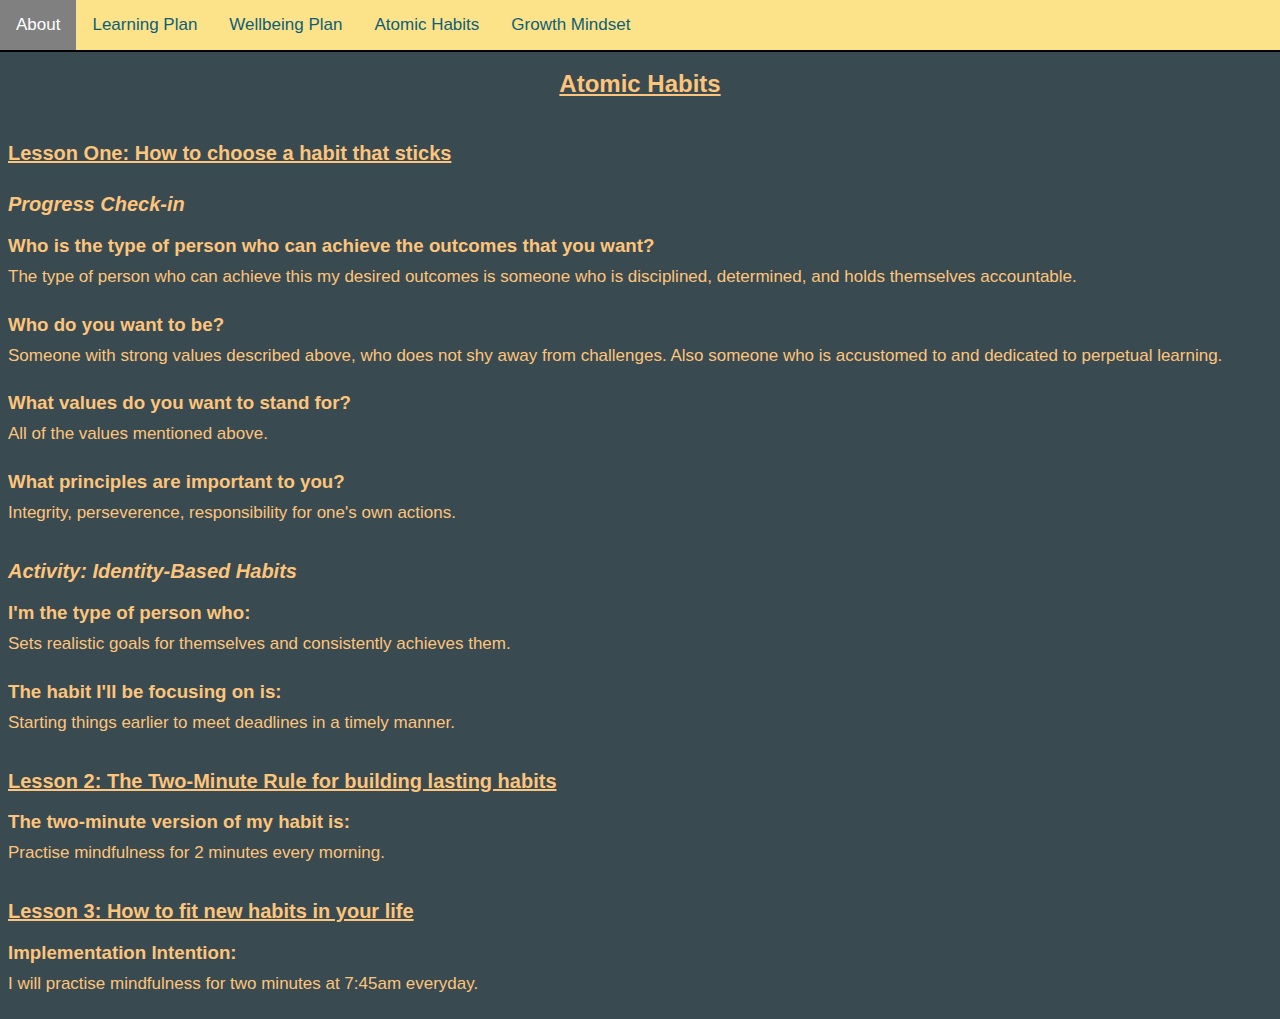
<file: atomic-habits.html>
<html lang="en">
<head>
  <meta charset="UTF-8">
  <meta name="viewport" content="width=device-width, initial-scale=1.0">
  <link href="index.css" rel="stylesheet">
  <title>Atomic Habits</title>
</head>
<body class="atomic-body">
  <div class="topnav">
    <a href="index.html">About</a>
    <a href="learning-plan.html">Learning Plan</a>
    <a href="wellbeing-plan.html">Wellbeing Plan</a>
    <a href="atomic-habits.html">Atomic Habits</a>
    <a href="growth-mindset.html">Growth Mindset</a>
</div>
  <h1>Atomic Habits</h1>
  <h2><u>Lesson One: How to choose a habit that sticks</u></h2>
  <h2><i>Progress Check-in</i></h2>
  <h3>Who is the type of person who can achieve the outcomes that you want?</h3>
  <p>The type of person who can achieve this my desired outcomes is someone who is disciplined, determined, and holds themselves accountable.</p>
  <h3>Who do you want to be?</h3>
  <p>Someone with strong values described above, who does not shy away from challenges.  Also someone who is accustomed to and dedicated to perpetual learning.</p>
  <h3>What values do you want to stand for?</h3>
  <p>All of the values mentioned above.</p>
  <h3>What principles are important to you?</h3>
  <p>Integrity, perseverence, responsibility for one's own actions.</p>
  <h2><i>Activity: Identity-Based Habits</i></h2>
  <h3>I'm the type of person who:</h3>
  <p>Sets realistic goals for themselves and consistently achieves them.</p>
  <h3>The habit I'll be focusing on is:</h3>
  <p>Starting things earlier to meet deadlines in a timely manner.</p>
  <h2><u>Lesson 2:  The Two-Minute Rule for building lasting habits</u></h2>
  <h3>The two-minute version of my habit is:</h3>
  <p>Practise mindfulness for 2 minutes every morning.</p>
  <h2><u>Lesson 3: How to fit new habits in your life</u></h2>
  <h3>Implementation Intention:</h3>
  <p>I will practise mindfulness for two minutes at 7:45am everyday.</p>
</body>
</html>
</file>
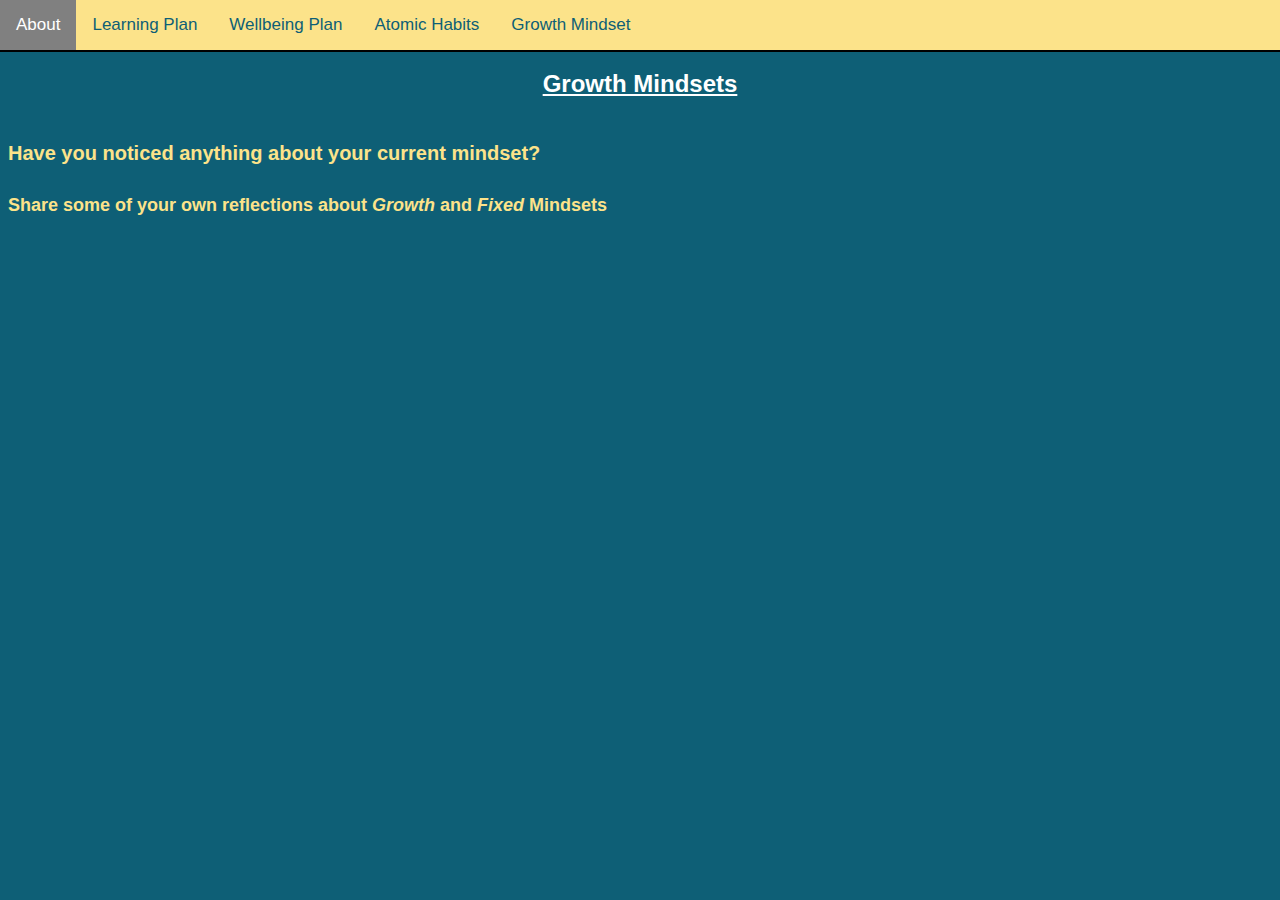
<file: growth-mindset.html>
<html lang="en">
<head>
  <meta charset="UTF-8">
  <meta name="viewport" content="width=device-width, initial-scale=1.0">
  <title>Growth Mindset</title>
  <link href="index.css" rel="stylesheet">
</head>
<body class="growth">
  <div class="topnav">
    <a href="index.html">About</a>
    <a href="learning-plan.html">Learning Plan</a>
    <a href="wellbeing-plan.html">Wellbeing Plan</a>
    <a href="atomic-habits.html">Atomic Habits</a>
    <a href="growth-mindset.html">Growth Mindset</a>
</div>
  <h1>Growth Mindsets</h1>
  <h2>Have you noticed anything about your current mindset?</h2>
  <h3>Share some of your own reflections about <em>Growth</em> and <em>Fixed</em> Mindsets</h3>
</body>
</html>
</file>
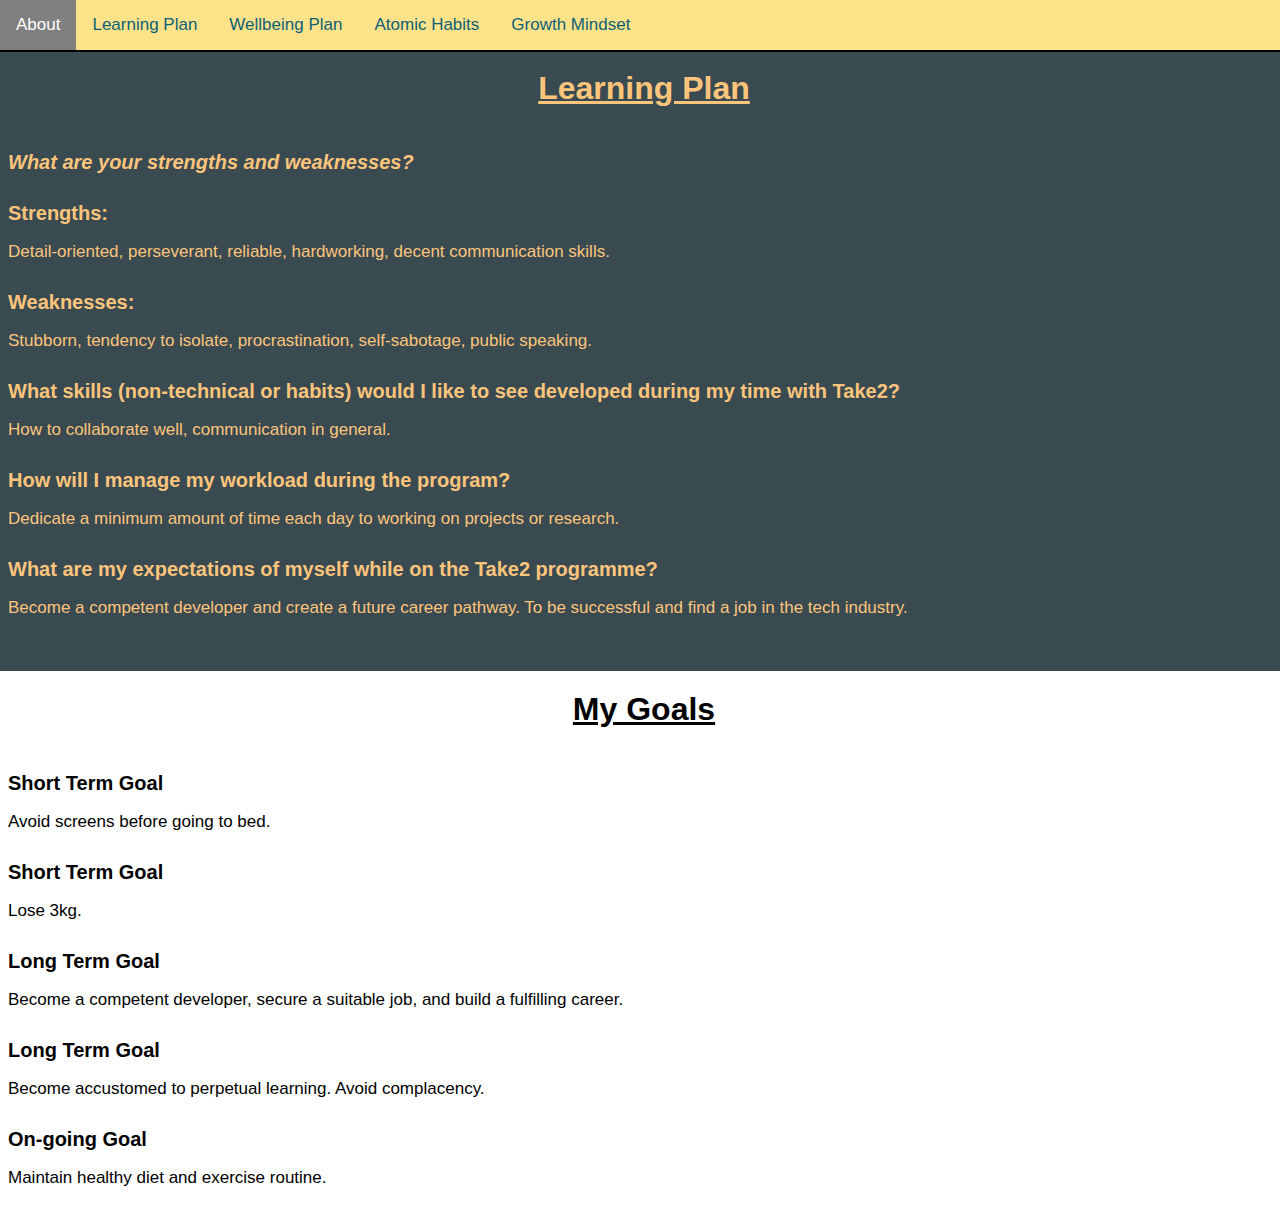
<file: learning-plan.html>
<!DOCTYPE html>
<html lang="en">

<head>
  <meta charset="UTF-8" />
  <meta name="viewport" content="width=device-width, initial-scale=1.0" />
  <title>My Learning Plan</title>
  <link href="index.css" rel="stylesheet">
</head>


<body class="lp-body">
  <div class="topnav">
    <a href="index.html">About</a>
    <a href="learning-plan.html">Learning Plan</a>
    <a href="wellbeing-plan.html">Wellbeing Plan</a>
    <a href="atomic-habits.html">Atomic Habits</a>
    <a href="growth-mindset.html">Growth Mindset</a>
  </div>
  <section class="learning-plan">
    <h1 class="lp-h1">Learning Plan</h1>
    <h2><i>What are your strengths and weaknesses?</i></h2>
    <h2>Strengths:</h2>
    <p>Detail-oriented, perseverant, reliable, hardworking, decent communication skills.</p>
    <h2>Weaknesses:</h2>
    <p>Stubborn, tendency to isolate, procrastination, self-sabotage, public speaking. </p>
    <h2>
      What skills (non-technical or habits) would I like to see developed during
      my time with Take2?
    </h2>
    <p>How to collaborate well, communication in general.</p>
    <h2>How will I manage my workload during the program?</h2>
    <p>Dedicate a minimum amount of time each day to working on projects or research.</p>
    <h2>What are my expectations of myself while on the Take2 programme?</h2>
    <p>Become a competent developer and create a future career pathway. To be successful and find a job in the tech
      industry.</p>
    <br>
    <br>
  </section>
  <section class="goals">
    <h1 class="goals-h1">My Goals</h1>
    <h2>Short Term Goal</h2>
    <p>Avoid screens before going to bed.</p>
    <h2>Short Term Goal</h2>
    <p>Lose 3kg.</p>
    <h2>Long Term Goal</h2>
    <p>Become a competent developer, secure a suitable job, and build a fulfilling career.</p>
    <h2>Long Term Goal</h2>
    <p>Become accustomed to perpetual learning.  Avoid complacency.</p>
    <h2>On-going Goal</h2>
    <p>Maintain healthy diet and exercise routine.</p>
  </section>
</body>

</html>
</file>
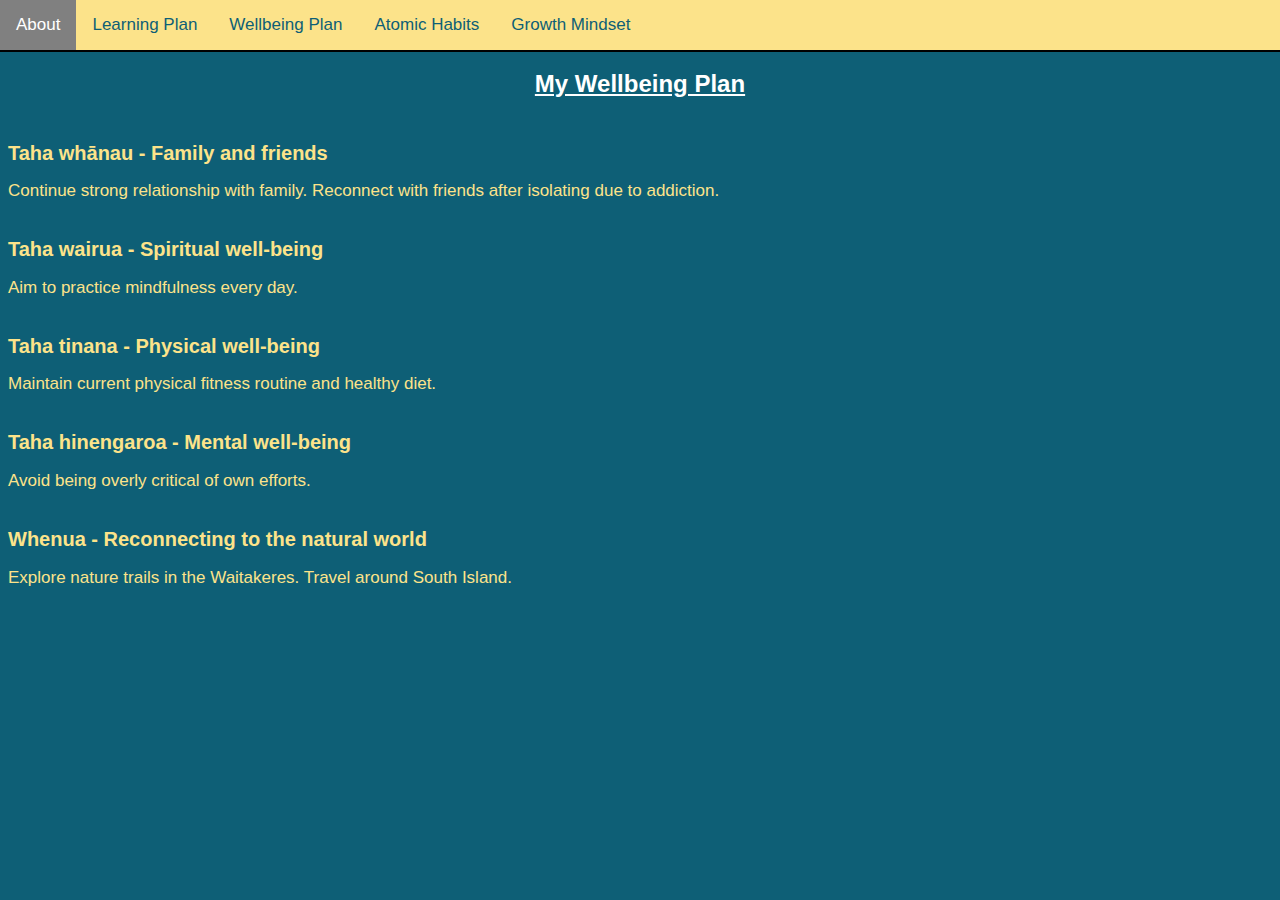
<file: wellbeing-plan.html>
<html lang="en">
<head>
  <meta charset="UTF-8">
  <meta name="viewport" content="width=device-width, initial-scale=1.0">
  <link href="index.css" rel="stylesheet"> 
  <title>Wellbeing Plan</title>
</head>
<body class="wellbeing">
  <div class="topnav">
    <a href="index.html">About</a>
    <a href="learning-plan.html">Learning Plan</a>
    <a href="wellbeing-plan.html">Wellbeing Plan</a>
    <a href="atomic-habits.html">Atomic Habits</a>
    <a href="growth-mindset.html">Growth Mindset</a>
</div>
  <h1>My Wellbeing Plan</h1>
  <!-- Well-being Goals - using Te Whare Tapa Whā the Māori Health framework to create well-being goals -->
  <h2>Taha whānau - Family and friends</h2>
  <p>Continue strong relationship with family.  Reconnect with friends after isolating due to addiction.</p>
  <h2>Taha wairua - Spiritual well-being</h2>
  <p>Aim to practice mindfulness every day.  </p>
  <h2>Taha tinana - Physical well-being</h2>
  <p>Maintain current physical fitness routine and healthy diet.</p>
  <h2>Taha hinengaroa - Mental well-being</h2>
  <p>Avoid being overly critical of own efforts.</p>
  <h2>Whenua - Reconnecting to the natural world</h2>
  <p>Explore nature trails in the Waitakeres.  Travel around South Island.</p>
</body>
</html>
</file>
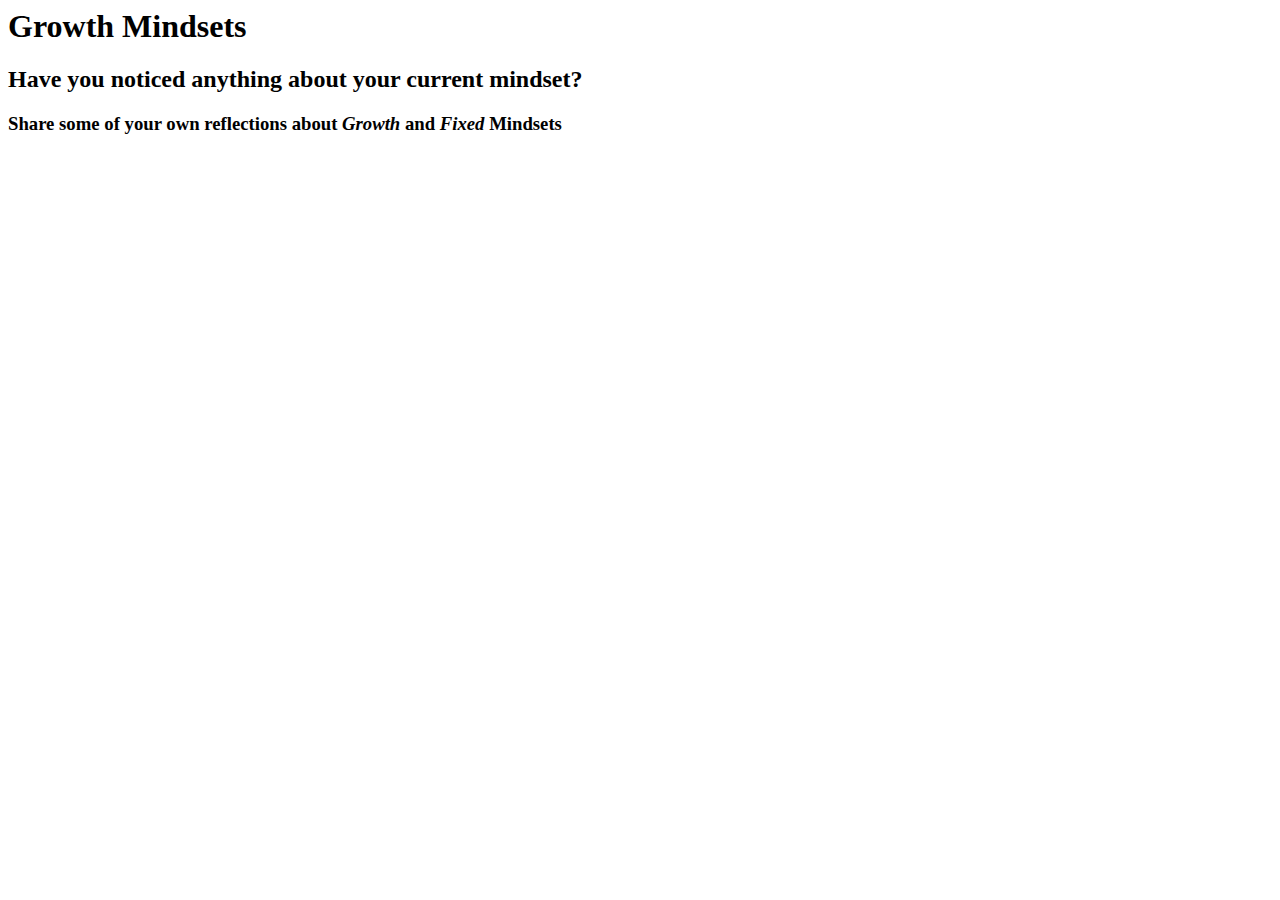
<file: self-transformation-programme/growth-mindset.html>
<html lang="en">
<head>
  <meta charset="UTF-8">
  <meta name="viewport" content="width=device-width, initial-scale=1.0">
  <title>Growth Mindset</title>
</head>
<body>
  <h1>Growth Mindsets</h1>
  <h2>Have you noticed anything about your current mindset?</h2>
  <h3>Share some of your own reflections about <em>Growth</em> and <em>Fixed</em> Mindsets</h3>
</body>
</html>
</file>
<file: index.css>
/* ====== Global Styles ====== */
body {
  margin: 0;
  font-family: helvetica;
  padding-top: 50px;
}


hr {
  border: 0;
  margin: 0;
  padding: 0;
  height: 2px;
  background-color: gray;
}

html {
  scroll-padding-top: 50px;
}


/* ====== Typography ====== */
.about-heading,
.cars-heading,
.super-heading {
  color: white;
  padding-top: 20px;
  margin: 0;
  text-align: center;
  text-decoration: underline;
}

.sub-heading {
  text-align: center;
  color: white;
  padding-top: 15px;
}


/* ====== Navigation ====== */
.topnav {
  background-color: #fce38a;
  position: fixed;
  top: 0;
  width: 100%;
  padding-left: 0;
  border-bottom: 2px black solid;
  height: 50px;
  z-index: 5;
  display: flex;
  align-items: center;
}

.topnav a {
  color: #0e5f76;
  text-align: center;
  padding: 15px 16px;
  text-decoration: none;
  font-size: 17px;
  display: flex;
  align-items: center;
}

.topnav a:hover {
  background-color: grey;
  color: white;
  transition-duration: 0.3s;
}


/* ====== About Section Styles ====== */
.about {
  background-color: #0e5f76;
  padding-bottom: 0;
}

.heading1 {
  padding-top: 60px;
  padding-bottom: 25px;
}

.image-and-list {
  width: 860px;
  height: auto;
  margin: auto;
  padding-top: 80px;
  padding-bottom: 60px;
  display: flex;
  position: relative;
  justify-content: center;
}

.list {
  padding: 10px;
  position: absolute;
  box-sizing: border-box;
  top: -14px;
  left: 20px;
  color: #fce38a;
}

.img {
  height: 500px;
  margin: 0;
  box-sizing: border-box;
}

.aboutimage {
  height: 100%;
  width: 100%;
  border-radius: 10px;
  border: black solid 2px;
  object-fit: cover;
}


/* ====== Secondary Navigation ====== */
.navbar {
  position: absolute;
  top: -17px;
  right: 48px;
  box-sizing: border-box;
}

.navbar a {
  text-decoration: none;
  color: black;
}

.navbar li {
  list-style: none;
}

.navbar button {
  margin: 5px;
  height: 26px;
  width: 120px
}


/* ====== Cars Section Styles ====== */
.cars {
  background-color: #083d56;
  margin: 0;
  padding: 0;
}

.carsheading {
  padding-bottom: 30px;
}

.image-grid {
  gap: 16px;
  padding: 16px 16px 60px 16px;
  display: grid;
  grid-template-columns: 1fr 1fr 1fr 1fr;
  /* grid-template-columns: repeat(4, 1fr); */
  grid-auto-rows: 300px;
  box-sizing: border-box;
}

.grid-img {
  border-radius: 10px;
  border: 2px solid black;
}

.image-grid>img {
  width: 100%;
  height: 100%;
  object-fit: cover;
}

.image-grid-col2 {
  grid-column: span 2;
}


/* ====== Supermarkets Section Styles ====== */
.supermarkets {
  background-color: #0c2233;
}

.super {
  height: 300px;
  width: 500px;
  margin: auto;
  padding-bottom: 20px;
}

.super-img {
  height: 100%;
  width: 100%;
  border-radius: 10px;
  border: 2px solid black;
}

.super-heading {
  padding-bottom: 30px;
}


/* ====== Learning Plan Styles ====== */
.lp-h1,
.goals-h1 {
  text-decoration: underline;
  text-align: center;
  padding-top: 20px;
  padding-bottom: 15px;
  margin: 0;
  /*font-family:chillen;*/
}

.lp-body p {
  font-size: 17px
}

.learning-plan,
.goals {
  padding-left: 8px;
}

.lp-body {
  margin: 0
}

.lp-body h2 {
  font-size: 20px;
  padding-top: 12px
}

.learning-plan {
  background-color: #394a51;
  color: #fdc57b
}


/* ====== Wellbeing Plan Styles ====== */
.wellbeing p,
.wellbeing h2 {color:#fce38a}

.wellbeing {background-color:#0e5f76;}

.wellbeing h1 {
  text-decoration: underline;
  text-align: center;
  padding-top: 20px;
  padding-bottom: 15px;
  margin: 0;
  font-size:24px;
  color:white;
  /*font-family:chillen;*/
}

.wellbeing p {
  font-size: 17px;
  padding-bottom: 8px;
  padding-left: 8px;
  margin-top: 10px
}

.wellbeing h2 {
  font-size: 20px;
  padding-top: 12px;
  padding-left: 8px;
}


/* ====== Atomic Habits Styles ====== */
.atomic-body h3 {
  margin-bottom: 0;
}

.atomic-body {
  background-color: #394a51;
  color: #fdc57b;
  margin:0;
}


.atomic-body h1 {
  text-decoration: underline;
  text-align: center;
  padding-top: 20px;
  padding-bottom: 15px;
  margin: 0;
  font-size:24px
  /*font-family:chillen;*/
}

.atomic-body p {
  font-size: 17px;
  padding-bottom: 8px;
  margin-top: 10px;
  padding-left:8px;
}


.atomic-body h2 {
  font-size: 20px;
  padding-top: 12px;
  padding-left:8px;
}

.atomic-body h3 {
  margin-bottom: 0;
  padding-left:8px;
}

.atomic-body {
  background-color: #394a51;
  color: #fdc57b;
}


/* ====== Growth Mindsets Styles ====== */
.growth p,
.growth h2,
.growth h3 {color:#fce38a}



.growth {background-color:#0e5f76;}

.growth h1 {
  color:white;
  text-decoration: underline;
  text-align: center;
  padding-top: 20px;
  padding-bottom: 15px;
  margin: 0;
  font-size:24px;
  /*font-family:chillen;*/
}

.growth p {
  font-size: 17px;
  padding-bottom: 8px;
  padding-left: 8px;
  margin-top: 10px
}

.growth h2 {
  font-size: 20px;
  padding-top: 12px;
  padding-left: 8px;
}

.growth h3 {
  font-size: 18px;
  padding-top: 12px;
  padding-left: 8px;
}



/* ====== Media Queries ====== */
@media screen and (max-width: 1024px) {
  .image-grid {
    grid-template-columns: repeat(2, 1fr);
    grid-auto-rows: 200px;
  }
}

@media (prefers-reduced-motion: no-preference) {
  html {
    scroll-behavior: smooth;
  }
}
</file>
